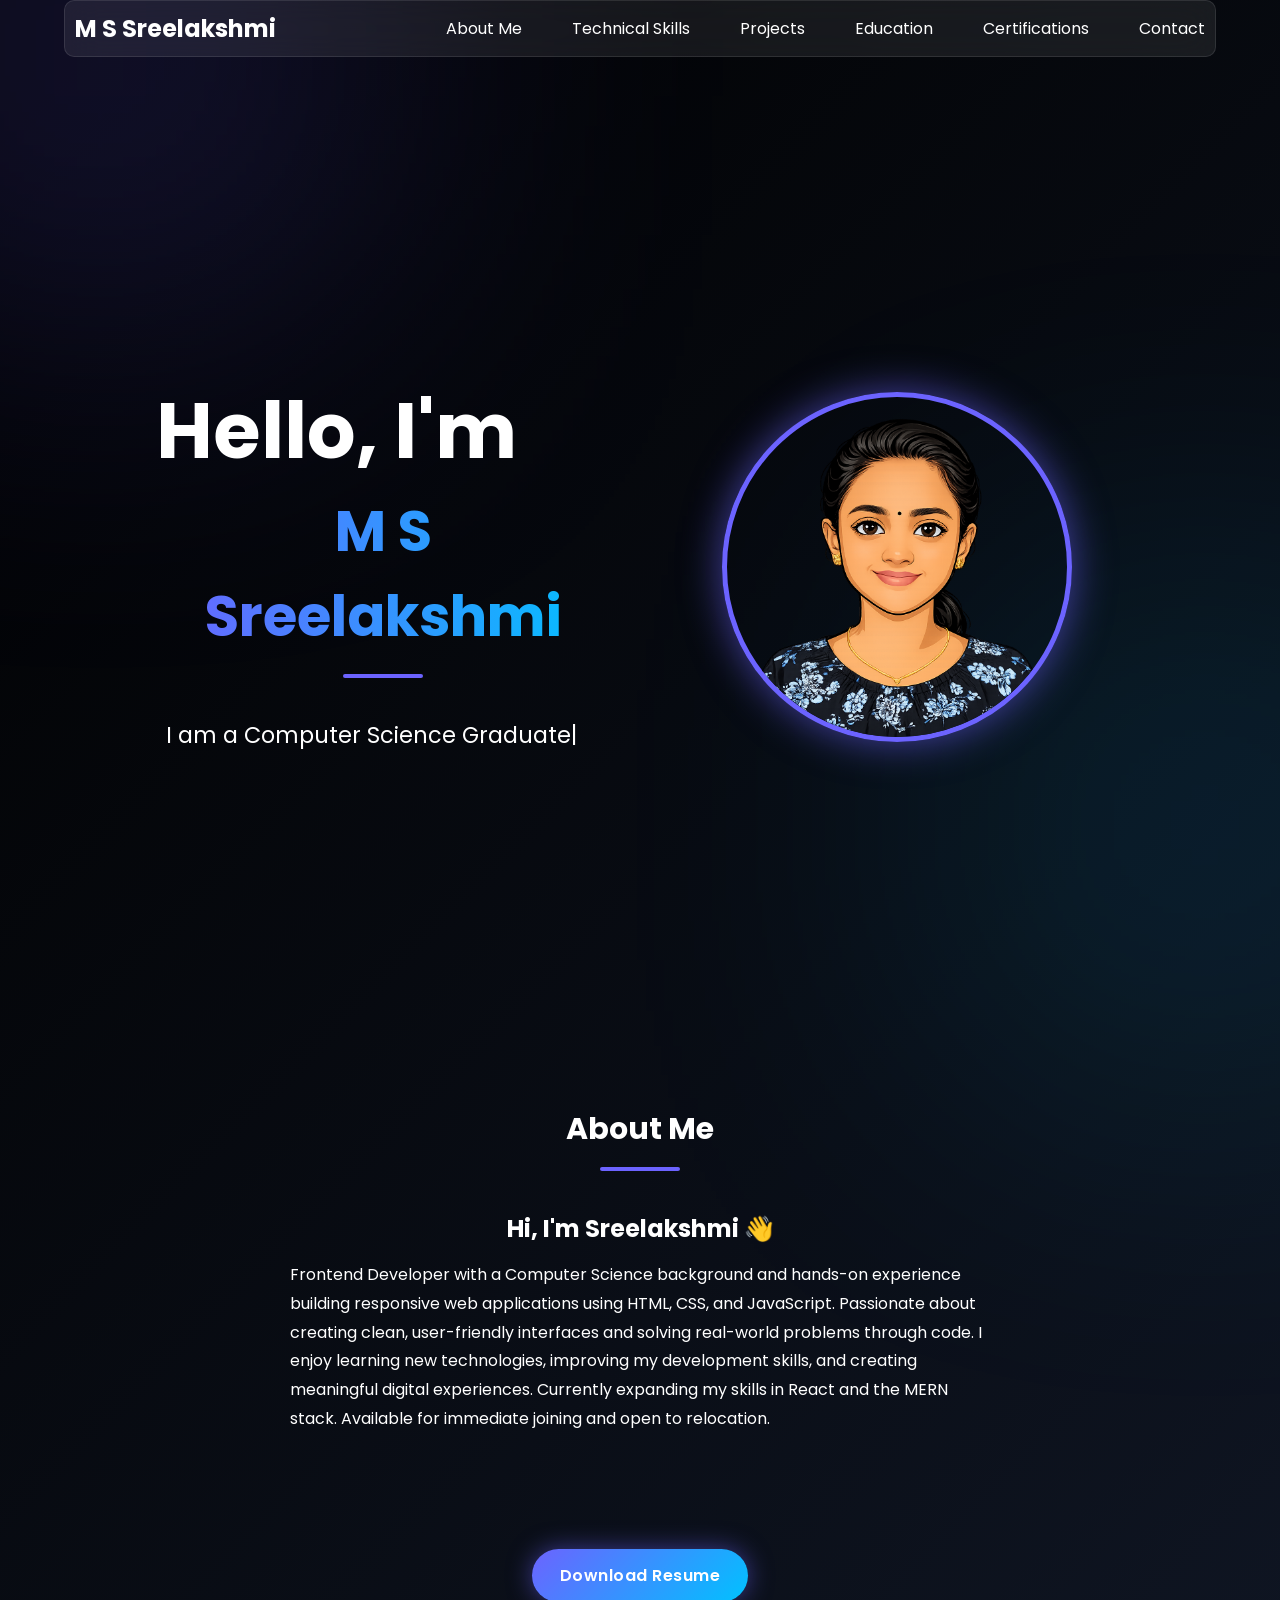
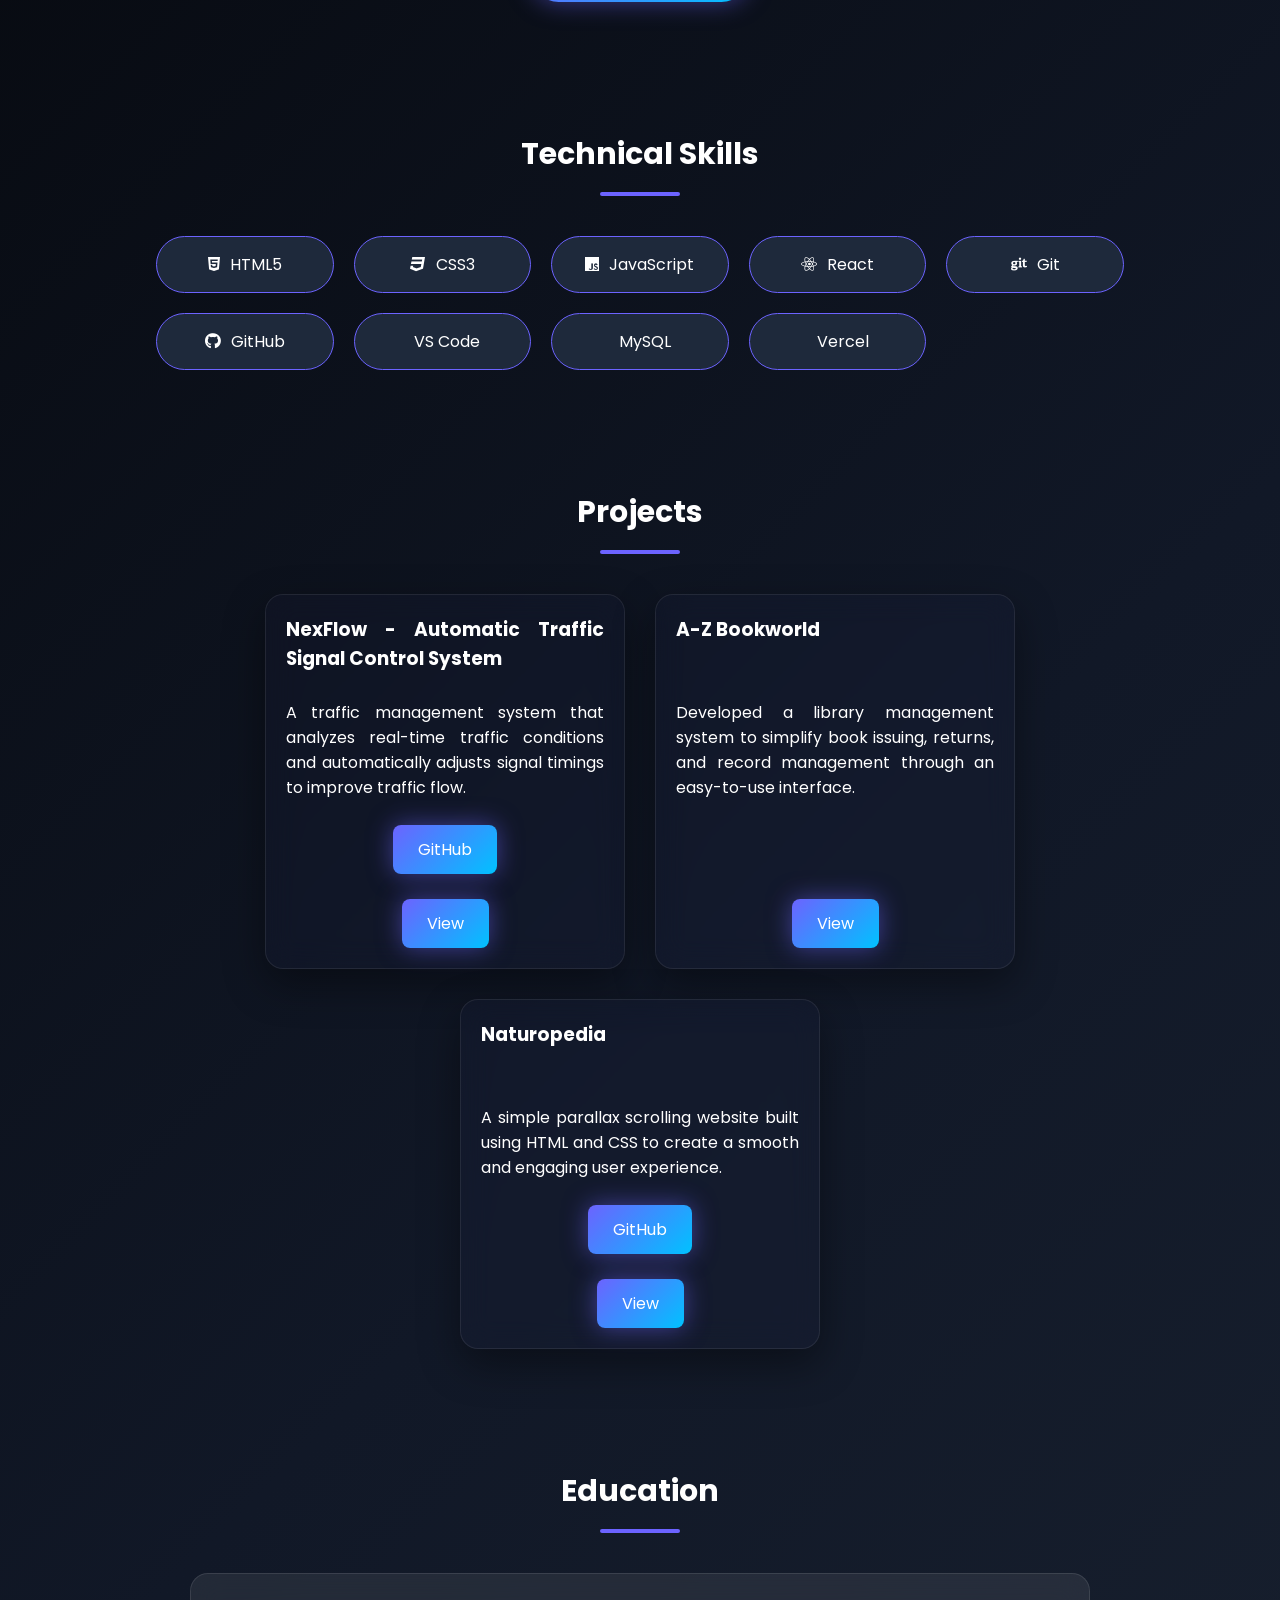
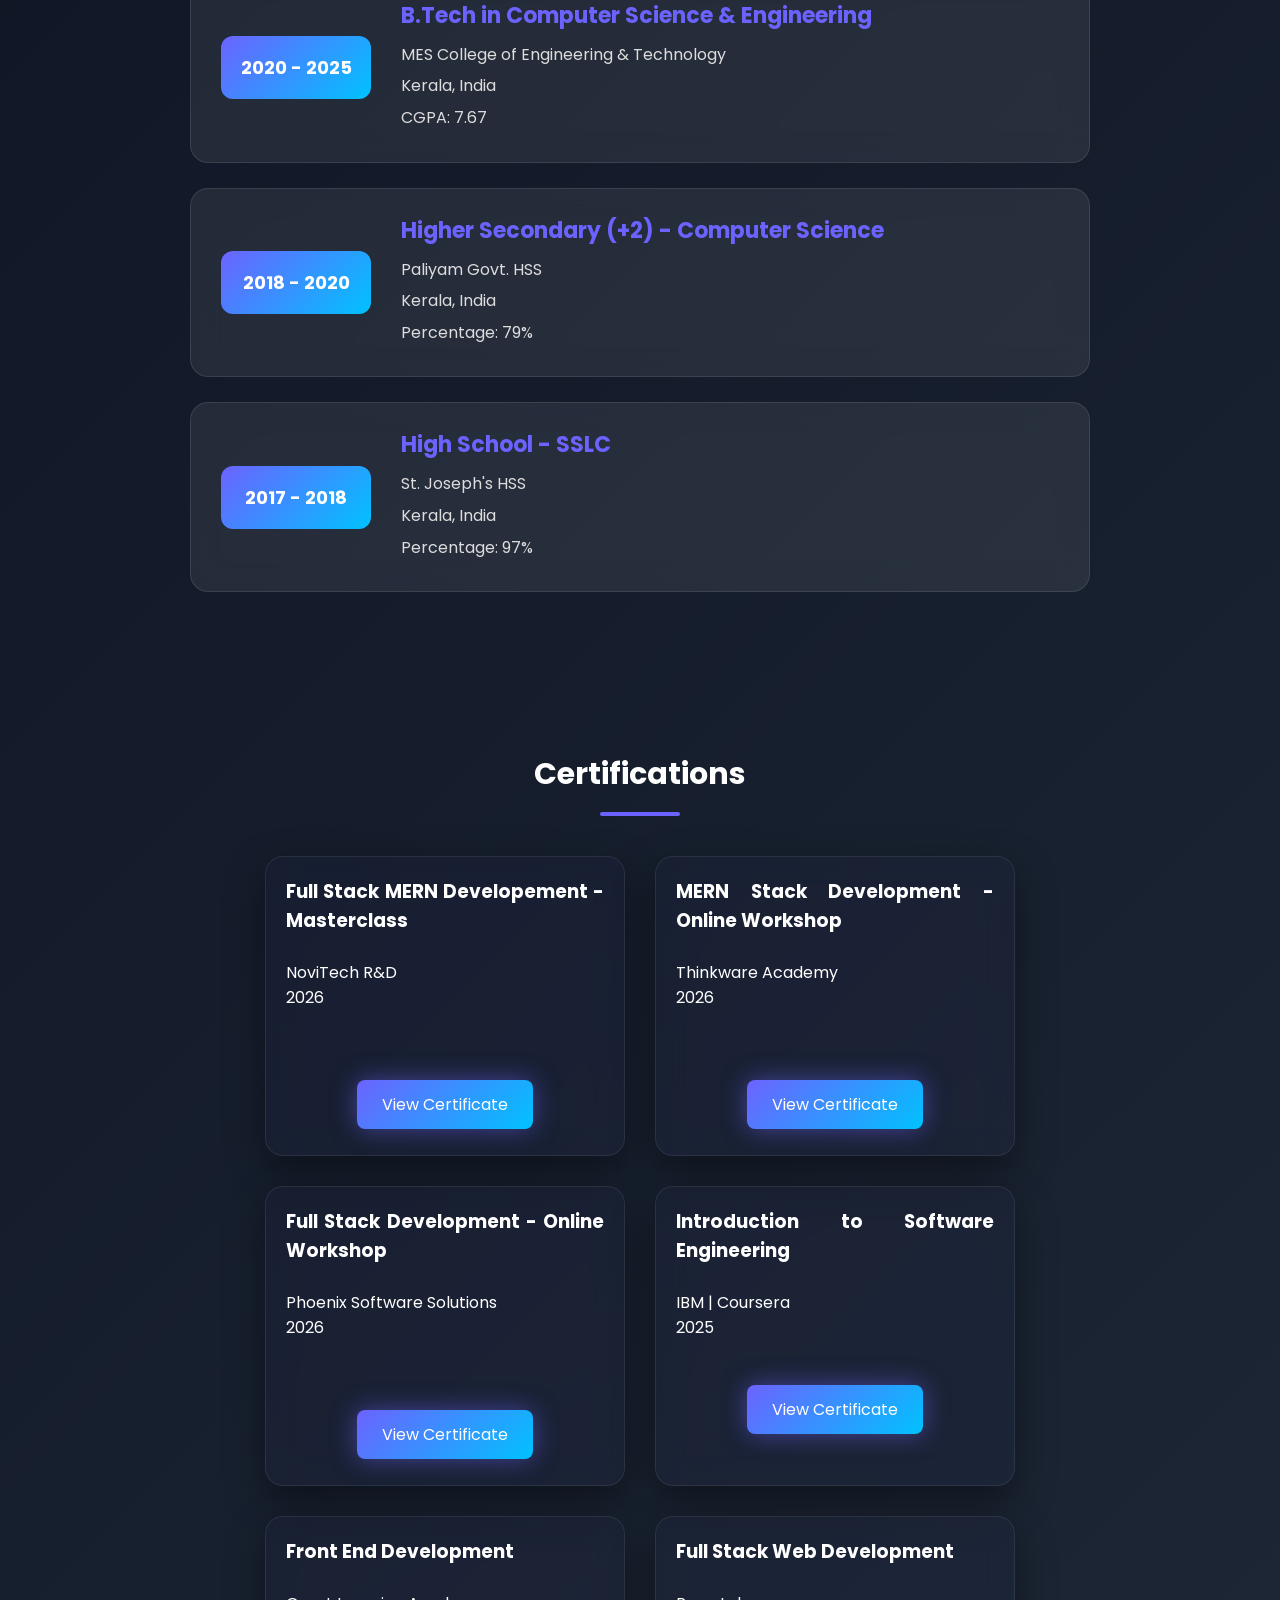
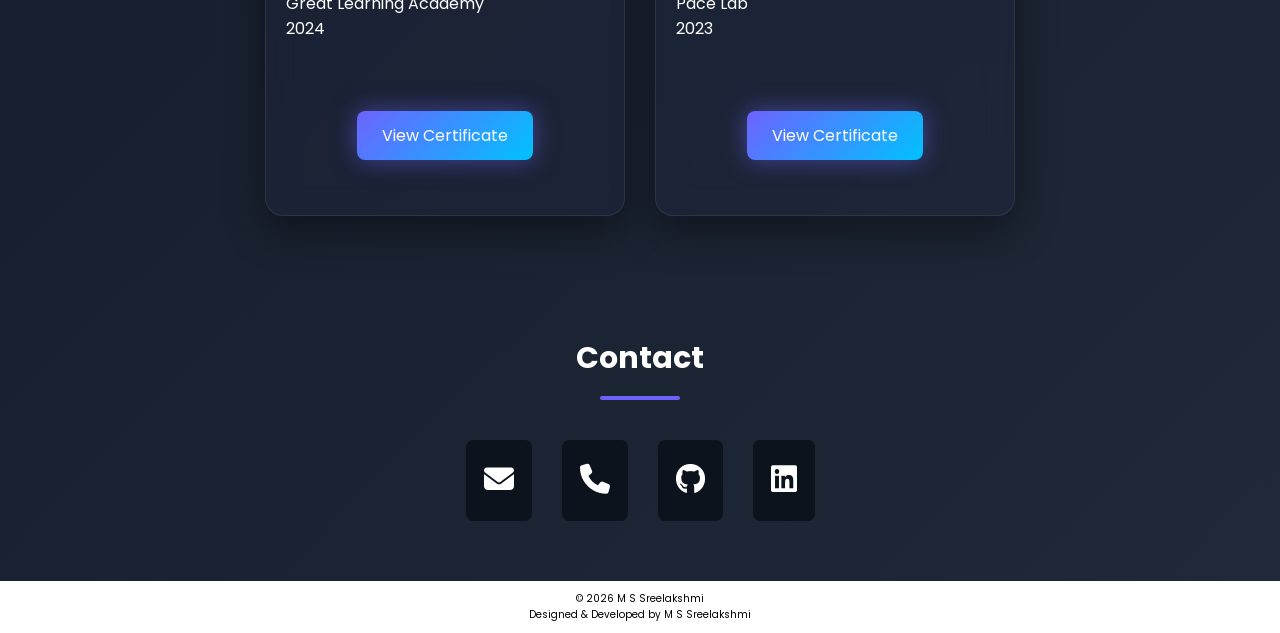
<file: index.html>
<!DOCTYPE html>
<html lang="en">
<head>
    <meta charset="UTF-8">
    <meta name="viewport" content="width=device-width, initial-scale=1.0">
    <title> M S Sreelakshmi | Portfolio</title>
    <meta name="description"content="Frontend Developer Portfolio of M S Sreelakshmi">
    <meta name="keywords"content="Frontend Developer, HTML, CSS, JavaScript, React, Portfolio">
    <meta name="author"content="M S Sreelakshmi">
    <link rel="icon" href="images/S.png">
    <link rel="stylesheet" href="https://cdnjs.cloudflare.com/ajax/libs/font-awesome/6.6.0/css/all.min.css">
    <link href="https://fonts.googleapis.com/css2?family=Poppins:wght@300;400;500;600;700&display=swap" rel="stylesheet">
    <link rel="stylesheet" href="style.css">
</head>
<body>
<header>
    <h2>M S Sreelakshmi</h2>
   <!-- <a href="#" class="logo">&lt;Sreelakshmi/&gt;</a>  -->
    <nav>
        <a href="#about">About Me</a>
        <a href="#skills">Technical Skills</a>
        <a href="#projects">Projects</a>
        <a href="#education">Education</a>
        <a href="#Certifications">Certifications</a>
        <a href="#contact">Contact</a>
    </nav>
</header>

<section class="hero">
    <div class="container">
        <div class="text">
            <h1>Hello, I'm</h1>
            <h2>M S Sreelakshmi</h2>
            <p>I am a <span id="typing"></span></p>
        </div>
        <div class="hero-image">
            <img src="images/Sreelakshmi.png" alt="M S Sreelakshmi">
        </div>
    </div>
</section>
<section id="about">
    <div class="container">
<h2>About Me</h2>
<h1>Hi, I'm Sreelakshmi 👋</h1>
<p>
    Frontend Developer with a Computer Science background and hands-on experience building responsive web applications using HTML, CSS, and JavaScript. Passionate about creating clean, user-friendly interfaces and solving real-world problems through code. I enjoy learning new technologies, improving my development skills, and creating meaningful digital experiences. Currently expanding my skills in React and the MERN stack. Available for immediate joining and open to relocation.
</p>
</div>
</section>
<div class="resume">
<a href="M S Sreelakshmi_Resume.pdf" class="btn" target="_blank" rel="noopener noreferrer"> Download Resume</a>
</div>

<section id="skills">
    <div class="container">
<h2>Technical Skills</h2>

<div class="skills">

<div><i class="fa-brands fa-html5"></i> HTML5</div>
<div><i class="fa-brands fa-css3"></i> CSS3</div>
<div><i class="fa-brands fa-js"></i> JavaScript</div>
<div><i class="fa-brands fa-react"></i> React</div>
<div><i class="fa-brands fa-git"></i> Git</div>
<div><i class="fa-brands fa-github"></i> GitHub</div>
<div><i class="fa-brands fa-vscode"></i> VS Code</div>
<div><i class="fa-brands fa-mysql"></i> MySQL</div>
<div><i class="fa-brands fa-vercel"></i> Vercel</div>
</div>
    </div>
</section>

<section id="projects">
    <div class="container">
<h2>Projects</h2>
<div class="project-box">
<div class="card">
<!-- <img src="images/nexflow.png"> --> 
<h3>NexFlow - Automatic Traffic Signal Control System</h3>
<br>
<p>A traffic management system that analyzes real-time traffic conditions and automatically adjusts signal timings to improve traffic flow.</p>
<br>
<div>
<a href="https://github.com/la6ks6hm6ii6/nexFlow-atcs" class="projects-btn" target="_blank">GitHub</a>
<br>
<a href="nexflow-gallery.html" class="projects-btn" target="_blank" rel="noopener">View </a>
</div>
</div>
<div class="card">
<h3>A-Z Bookworld</h3>
<br>
<p>Developed a library management system to simplify book issuing, returns, and record management through an easy-to-use interface.</p>
<!-- <p><strong>Private Project</strong></p>
<a href="">GitHub</a> --->
<a href="A-ZBookworld-gallery.html"class="projects-btn"target="_blank"rel="noopener">View</a>
</div>

<div class="card">
<h3>Naturopedia</h3>
<br>
<p>A simple parallax scrolling website built using HTML and CSS to create a smooth and engaging user experience.</p>
<br>
<a href="https://github.com/la6ks6hm6ii6/Naturopedia" class="projects-btn" target="_blank">GitHub</a>
<br>
<a href="naturopedia-gallery.html"class="projects-btn"target="_blank"rel="noopener">View</a>
</div>
</div>
    </div>
</section>

<section id="education">
    <div class="container">
    <h2>Education</h2>
    <div class="education-container">
        <div class="education-card">
            <div class="edu-year">
                2020 - 2025
            </div>
            <div class="edu-details">
                <h3>B.Tech in Computer Science & Engineering</h3>
                <p>MES College of Engineering & Technology</p>
                <p>Kerala, India</p>
                <p>CGPA: 7.67</p>
                <!--<span class="graduate-badge">Graduated in 2025</span> -->
            </div>
        </div>
        <div class="education-card">
            <div class="edu-year">
                2018 - 2020
            </div>
            <div class="edu-details">
                <h3>Higher Secondary (+2) - Computer Science</h3>
                <p>Paliyam Govt. HSS</p>
                <p>Kerala, India</p>
                <p>Percentage: 79%</p>
            </div>
        </div>
        <div class="education-card">
            <div class="edu-year">
                2017 - 2018
            </div>
            <div class="edu-details">
                <h3>High School - SSLC</h3>
                <p>St. Joseph's HSS</p>
                <p>Kerala, India</p>
                <p>Percentage: 97%</p>
            </div>
        </div>
    </div>
    </div>
</section>

<section id="Certifications">
    <div class="container">
    <h2>Certifications</h2>
    <div class="project-box1">
        <div class="card1">
        <h3>Full Stack MERN Developement - Masterclass</h3>
        <br>
        <p> NoviTech R&D</p>
        <p>2026</p>
        <br><br>
        <a href="certificates/NoviTech_page-0001.jpg" class="certificate-btn" target="_blank">
            View Certificate
        </a>
    </div>
    <div class="card1">
        <h3>MERN Stack Development - Online Workshop </h3>
        <br>
        <p>Thinkware Academy</p>
        <p>2026</p>
        <br><br>
        <a href="certificates/Thinkware-MERN-Workshop_page-0001.jpg" class="certificate-btn" target="_blank">
            View Certificate
        </a>
    </div>
    <div class="card1">
        <h3>Full Stack Development - Online Workshop </h3>
        <br>
        <p>Phoenix Software Solutions </p>
        <p>2026</p>
        <br><br>
        <a href="certificates/phoenix masterclass1.jpg" class="certificate-btn" target="_blank">
            View Certificate
        </a>
    </div>
    <div class="card1">
        <h3>Introduction to Software Engineering</h3>
        <br>
        <p>IBM | Coursera</p>
        <p>2025</p>
        <br>
        <a href="certificates/Coursera Certificate.jpg" class="certificate-btn" target="_blank">
            View Certificate
        </a>
    </div>
    <div class="card1">
        <h3>Front End Development</h3>
        <br>
        <p>Great Learning Academy</p>
        <p>2024</p>
        <br><br>
        <a href="certificates/Great Learning .jpg" class="certificate-btn" target="_blank">
            View Certificate
        </a>
    </div>
    <div class="card1">
        <h3>Full Stack Web Development</h3>
        <br>
        <p>Pace Lab</p>
        <p>2023</p>
        <br><br>
        <a href="certificates/PaceLab.jpg" class="certificate-btn" target="_blank">
            View Certificate
        </a>
    </div>
    </div>
</div>
</section>

<section id="contact">
    <div class="container">
<h2>Contact</h2>
<div class="contact">
<a href="mailto:sreelakshmi62002@gmail.com" target="_blank">
    <i class="fa-solid fa-envelope"></i></a>
<a href="tel:+919061812776">
    <i class="fa-solid fa-phone"></i></a>
<a href="https://github.com/la6ks6hm6ii6" target="_blank" rel="noopener"><i class="fa-brands fa-github"></i></a>
<a href="https://linkedin.com/in/m-s-sreelakshmi-5a6107253" target="_blank" rel="noopener"><i class="fa-brands fa-linkedin"></i></a>
</div>
</div>
</section>
<button id="topBtn">
<i class="fa-solid fa-arrow-up"></i>
</button>
<footer>
   <p> © 2026 M S Sreelakshmi</p>
   <p>Designed & Developed by M S Sreelakshmi</p>
</footer>
</body>
<script src="script.js"></script>
</html>
</file>
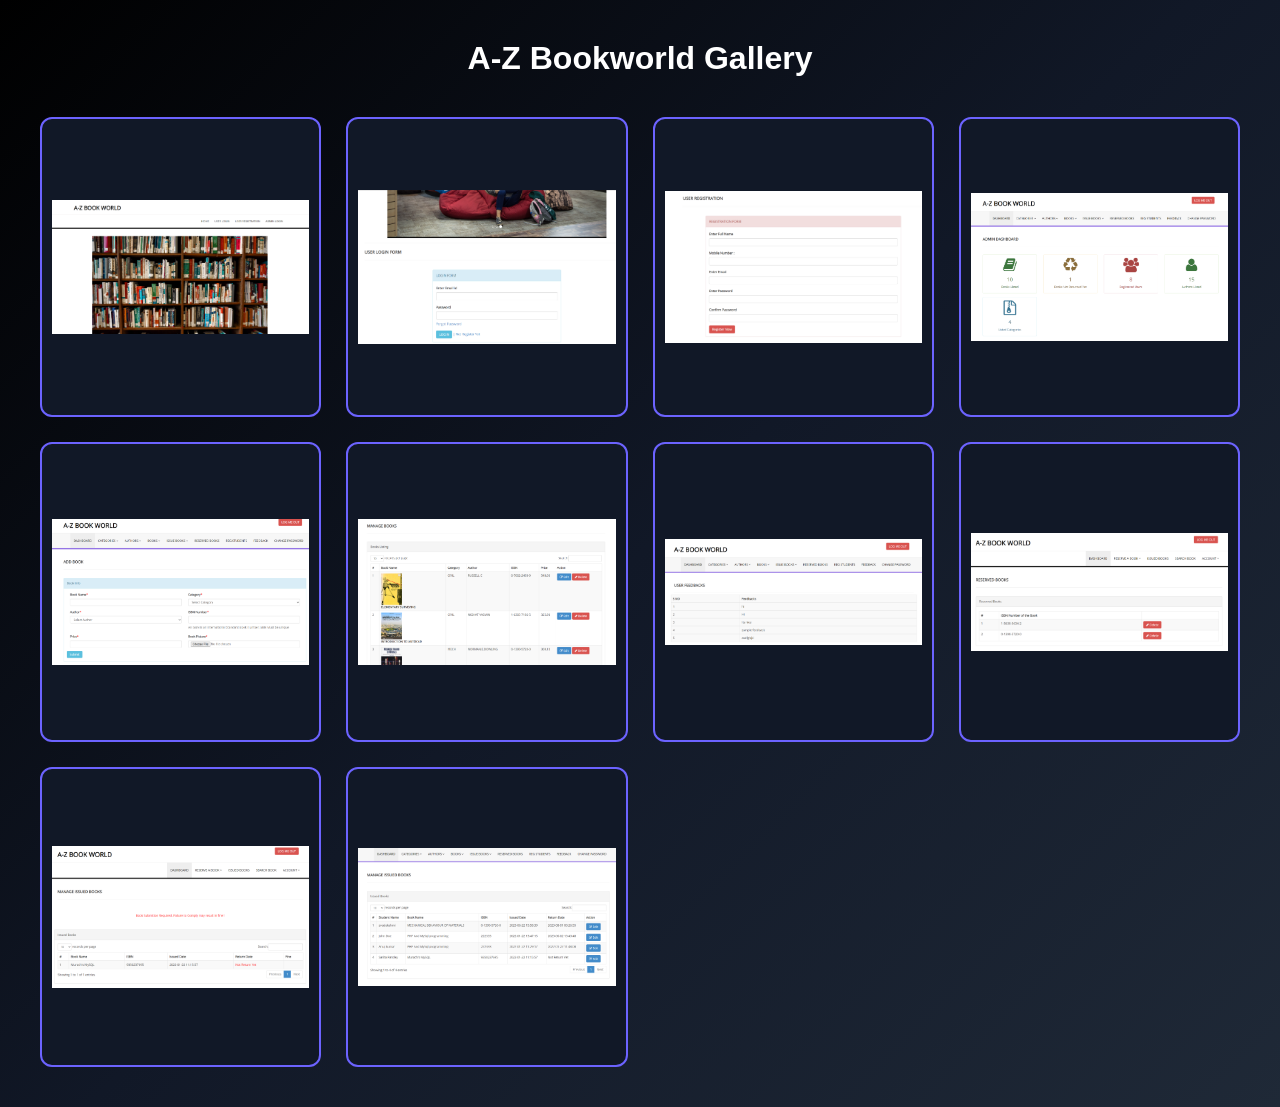
<file: A-ZBookworld-gallery.html>
<!DOCTYPE html>
<html lang="en">
<head>
    <meta charset="UTF-8">
    <meta name="viewport" content="width=device-width, initial-scale=1.0">
    <link rel="icon" href="images/S.png">
    <title>A-Z Bookworld Gallery</title>
<style>
    *{
    margin:0;
    padding:0;
    box-sizing:border-box;
    font-family:Poppins,sans-serif;
}
body{
    background:linear-gradient(135deg,#000000,#111827,#1f2937);
    color:white;
    padding:40px;
    overflow-x:hidden;
}
h1{
    text-align:center;
    margin-bottom:40px;
}
.A-Z_gallery{
    display:grid;
    grid-template-columns:repeat(auto-fit,minmax(250px,1fr));
    gap:25px; 
    justify-items:center;
}
.A-Z_gallery img{
    width:100%;
    max-width:500px;
    height:300px;
    object-fit:contain;
    background:#111827;
    border:2px solid #6C63FF;
    border-radius:12px;
    padding:10px;
    transition:.3s;
    cursor:pointer;
    
}
.A-Z_gallery img:hover{
    transform:scale(1.03);
    box-shadow:0 0 25px rgba(108,99,255,.5);
}
@media (max-width:768px){
    body{
        padding:20px;
    }
    .A-Z_gallery{
        grid-template-columns:1fr;
    }
    .A-Z_gallery img{
        max-width:100%;
        height:auto;
    }
}
</style>
</head>
<body>
    <h1>A-Z Bookworld Gallery</h1>
    <div class="A-Z_gallery">
    <img src="A-Z_gallery/1.png" alt="home">
    <img src="A-Z_gallery/2.png" alt="User Login Form">
    <img src="A-Z_gallery/3.png" alt="User Registration">
    <img src="A-Z_gallery/4.png" alt="Admin Dashboard">
    <img src="A-Z_gallery/5.png" alt="Add book">
    <img src="A-Z_gallery/6.png" alt="Manage Books">
    <img src="A-Z_gallery/8.png" alt="User Feedbacks">
    <img src="A-Z_gallery/9.png" alt="Reserved Books">
    <img src="A-Z_gallery/10.png" alt="Manage Issued Books">
    <img src="A-Z_gallery/7.png" alt="Manage Issued Books">
    </div>
</body>
</html>
</file>
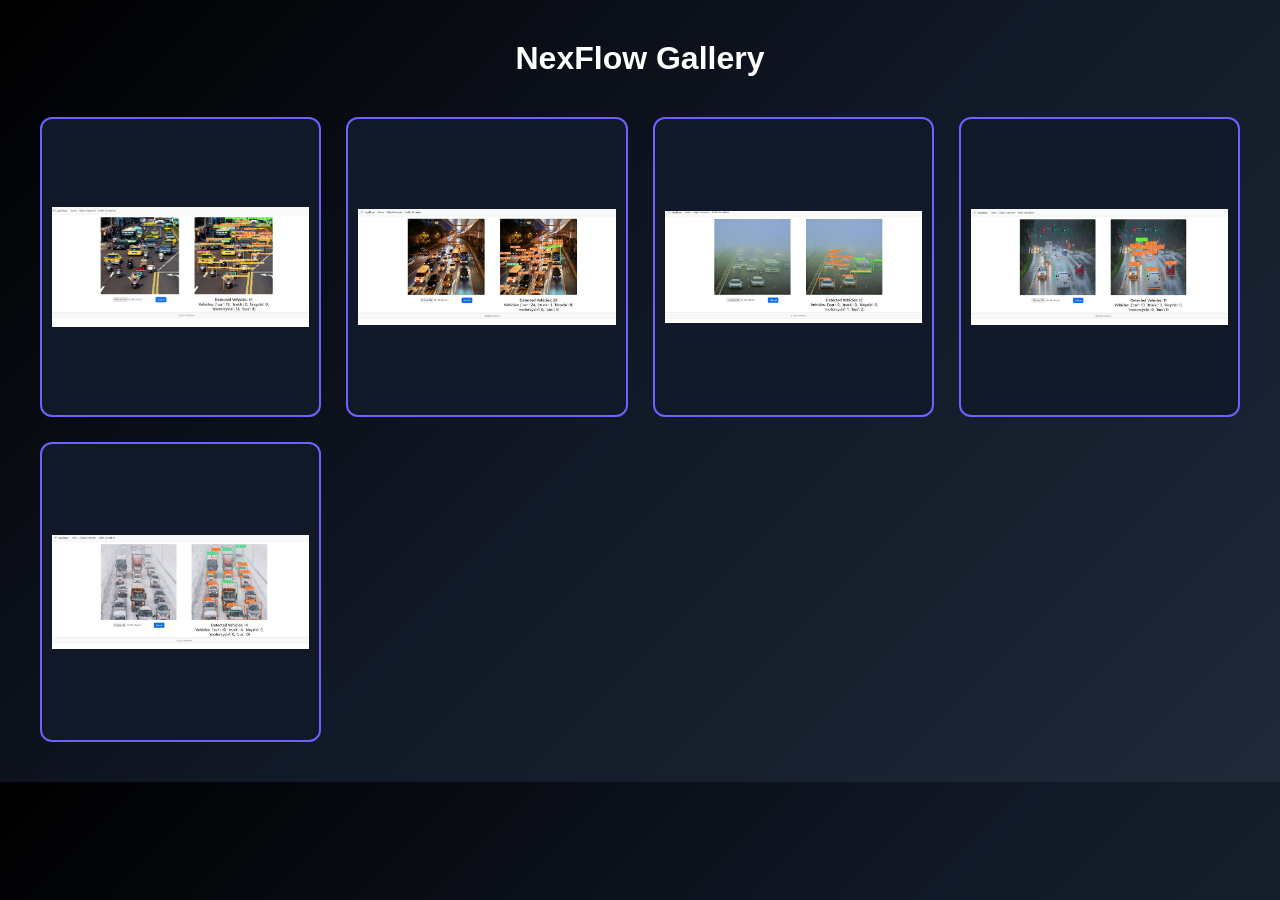
<file: nexflow-gallery.html>
<!DOCTYPE html>
<html lang="en">
<head>
    <meta charset="UTF-8">
    <meta name="viewport" content="width=device-width, initial-scale=1.0">
    <link rel="icon" href="images/S.png">
    <title>NexFlow Gallery</title>
<style>
    *{
    margin:0;
    padding:0;
    box-sizing:border-box;
    font-family:Poppins,sans-serif;
}
body{
    background:linear-gradient(135deg,#000000,#111827,#1f2937);
    color:white;
    padding:40px;
    overflow-x:hidden;
}
h1{
    text-align:center;
    margin-bottom:40px;
}
.nexflow_gallery{
    display:grid;
    grid-template-columns:repeat(auto-fit,minmax(250px,1fr));
    gap:25px; 
    justify-items:center;
}
.nexflow_gallery img{
    width:100%;
    max-width:500px;
    height:300px;
    object-fit:contain;
    background:#111827;
    border:2px solid #6C63FF;
    border-radius:12px;
    padding:10px;
    transition:.3s;
    cursor:pointer;
    
}
.nexflow_gallery img:hover{
    transform:scale(1.03);
    box-shadow:0 0 25px rgba(108,99,255,.5);
}
@media (max-width:768px){
    body{
        padding:20px;
    }
    .A-Z_gallery{
        grid-template-columns:1fr;
    }
    .A-Z_gallery img{
        max-width:100%;
        height:auto;
    }
}
</style>
</head>
<body>
    <h1>NexFlow Gallery</h1>
    <div class="nexflow_gallery">
    <img src="nexflow_gallery/1.png" alt="">
    <img src="nexflow_gallery/2.jpg" alt="">
    <img src="nexflow_gallery/3.jpg" alt="">
    <img src="nexflow_gallery/4.jpg" alt="">
    <img src="nexflow_gallery/5.jpg" alt="">
    </div>
</body>
</html>
</file>
<file: style.css>
*{
    margin:0;
    padding:0;
    box-sizing:border-box;
    font-family: "Poppins",sans-serif;
    cursor:default;
}
#typing::after{
    content:"|";
    animation:blink .8s infinite;
}
@keyframes blink{
    50%{
        opacity:0;
    }
}
a,button{
    cursor: pointer;
}
@media (max-width: 576px) {
    header{
    flex-direction:column;
    gap:15px;
}
.hero h2{
    font-size:42px;
    line-height:1.2;
    white-space: nowrap;
}
.hero .container{
    min-height:85vh;
}
.hero{
    flex-direction:column-reverse;
    text-align:center;
    padding:40px 20px;
}
section{
    padding:40px 8%;
}
.hero img{
    max-width:220px;
}
.education-card{
    width:100%;
    max-width:360px;
}
.card{
    width:100%;
   max-width:360px;
}
.card1{
    width:100%;
    max-width:360px;
}
nav{
    display:grid;
    grid-template-columns:repeat(3,1fr);
    gap:10px;
    width:100%;
    text-align:center;
}
nav a{
    margin:0;
    padding:8px 0;
}
}
@media (min-width: 577px) and (max-width: 991px) {
    .hero{
    flex-direction:column-reverse;
    text-align:center;
}
.hero img{
    max-width:280px;
}
.hero h2{
    font-size:40px;
}
nav{
    display:grid;
    grid-template-columns:repeat(3,1fr);
    gap:10px;
    width:100%;
    text-align:center;
}
nav a{
    margin:0;
    padding:8px 0;
}
}
@media (min-width: 992px) and (max-width: 1199px) {
    .hero{
    flex-direction:row;
    .education-container{
        grid-template-columns:repeat(3,1fr);
    }
}
}
@media(max-width:768px){
.education-card{
    flex-direction:column;
    text-align:center;
}
section{
    scroll-margin-top: 150px;
}
.edu-year{
    width:100%;
}
}
body{
    background:linear-gradient(135deg,#000000,#111827,#1f2937);
    background-color:#0f172a ;
    color: white;
    cursor: default;
    overflow-x:hidden;
}
body::before{
    content:"";
    position:fixed;
    width:400px;
    height:400px;
    background:#6C63FF;
    filter:blur(180px);
    top:-150px;
    left:-100px;
    opacity:.35;
    z-index:-1;
}
body::after{
    content:"";
    position:fixed;
    width:350px;
    height:350px;
    background:#00C2FF;
    filter:blur(180px);
    bottom:-100px;
    right:-100px;
    opacity:.25;
    z-index:-1;
}
header{
    position: sticky;
    top: 0px;
    width: min(90%,1200px);
    margin: auto;
    z-index: 1000;
    border-radius: 10px;
    display:flex;
    justify-content:space-between;
    align-items:center;
    padding:10px 10px;
    background:rgba(255,255,255,.08);
    color: white;
    backdrop-filter:blur(18px);
    border:1px solid rgba(255,255,255,.1);
}
html{
    scroll-behavior:smooth;
}
.container{
    width:min(90%,1200px);
    margin:auto;
}
nav{
    display:flex;
    gap:25px;
}
nav a{
    margin-left:25px;
    text-decoration:none;
    color:white;
    position: relative;
}
nav a:hover{
    transform: translateY(-3px);
    color: #6C63FF;
}
nav a::after{
    content:"";
    position:absolute;
    left:0;
    bottom:-5px;
    width:0;
    height:2px;
    background:#6C63FF;
    transition:all .3s ease;
}
nav a:hover::after{
    width:100%;
}
.hero .container{
    min-height:100vh;
    display:flex;
    justify-content:space-between;
    align-items:center;
    gap: 60px;
    color: white;
}
.text{
    flex: 1;
}
.hero h1{
    font-size:clamp(2.5rem,6vw,5rem);
}
.hero h2{
    font-size:clamp(2rem,5vw,3.5rem);
    font-weight: bold;
    color: #6C63FF;
    background: linear-gradient(90deg,#6C63FF,#00C2FF);
    -webkit-background-clip: text;
    -webkit-text-fill-color: transparent;
}   
.hero p{
    font-size:clamp(1rem,2vw,1.4rem);
    margin: 10px;
}
.hero-image{
    flex:1;
    display:flex;
    justify-content:center;
    align-items:center;
}
.hero-image img{
    width:100%;
    max-width:350px;
    aspect-ratio:1/1;
    object-fit:cover;
    border-radius:50%;
    border:5px solid #6C63FF;
    box-shadow:0 0 40px rgba(108,99,255,.6);
    animation:float 5s ease-in-out infinite;
}
@keyframes float{
0%{
transform:translateY(0);
}
50%{
transform:translateY(-15px);
}
100%{
transform:translateY(0);
}
}
/*button{
    padding:12px 25px;
    margin-top:20px;
    border:none;
    background:#6c63ff;
    color:white;
    border-radius:6px;
    cursor:pointer;
} */
section{
    padding:60px 8%;
    color: white;
    text-align: justify;
    animation: fade .8s ease;
    scroll-margin-top: 120px;
}
@keyframes fade{
from{
    opacity:0;
    transform:translateY(30px);
}
to{
    opacity:1;
    transform:translateY(0);
}

}
/*.logo{
    text-decoration:none;
    color:white;
    font-size:10px;
    font-weight:700;
    letter-spacing:1px;
}

.logo span{
    color:#6C63FF;
}*/
section h2{
    font-size:30px;
    margin-bottom:40px;
    text-align:center;
    position:relative;
}
section h2::after{
    content:"";
    width:80px;
    height:4px;
    background:#6C63FF;
    display:block;
    margin:15px auto;
    border-radius:20px;
} 
#about{
    padding-top:30px;
    scroll-margin-top: 50px;
}
#about .container{
    max-width:800px;
    margin:auto;
    text-align:center;
}
#about h1{
    margin-bottom:10px;
}
#about p{
    max-width:700px;
    margin:15px auto;
    line-height:1.8;
    text-align: left;
}
.resume{
    display:flex;
    justify-content:center;
    margin:40px 0 70px;
}
.btn{
    display:inline-block;
    background:#6C63FF;
    color:white;
    font-weight:600;
    letter-spacing:.5px;
    text-decoration:none;
    padding:14px 28px;
    transition:all .3s ease; 
    background:linear-gradient(135deg,#6C63FF,#00C2FF);
    border-radius:50px;
    box-shadow:0 0 25px rgba(108,99,255,.5);
}
.btn:hover{
    background: #5848d6 ;
    transform:translateY(-5px);
    box-shadow:0 0 40px rgba(108,99,255,.8);
}
.education-container{
    display:flex;
    grid-template-columns:repeat(auto-fit,minmax(320px,1fr));
    gap: 25px;
    width: 100%;
    max-width:900px;
    margin:40px auto;
    flex-direction:column;
}
.education-card{
    display:flex;
    gap: 30px;
    align-items:center;
    padding:25px 30px;
    background:rgba(255,255,255,.08);
    backdrop-filter:blur(15px);
    border:1px solid rgba(255,255,255,.1);
    border-radius:18px;
    transition:all .3s ease;
}
.education-card:hover{
    transform:translateY(-5px);
    border-color:#6C63FF;
}
.edu-year{
    min-width:150px;
    width: 150px;
    text-align:center;
    padding:18px 15px;
    background:linear-gradient(135deg,#6C63FF,#00C2FF);
    border-radius:12px;
    color:white;
    font-weight:700;
    font-size: 18px;
}
.edu-details h3{
    color:#6C63FF;
    margin-bottom:10px;
    font-size: 22px;
}
.edu-details p{
    margin:6px 0;
    line-height:1.6;
    color:#ddd;
}
.graduate-badge{
    display:inline-block;
    margin-top:12px;
    padding:6px 14px;
    border-radius:20px;
    background:#6C63FF;
    color:white;
    font-size:13px;
}
.skills{
    display:grid;
    gap:20px;
    grid-template-columns:repeat(auto-fit,minmax(150px,1fr));
    margin-top:20px;
}
.skills div{
    display:flex;
    justify-content:center;
    align-items:center;
    text-align:center;
    padding:15px 25px;
    background:#1e293b;
    border:1px solid #6C63FF;
    border-radius:40px;
    color:white;
    gap: 10px;
    transition:all .3s ease;
}
.skills div:hover{
    transform:translateY(-8px) scale(1.05);
    background:#6C63FF;
    box-shadow:0 0 20px rgba(108,99,255,.6);
}
.project-box{
    display:flex;
    gap:30px;
    margin-top:20px;
    flex-wrap:wrap;
    justify-content: center;
}
.project-box1{
    display:flex;
    gap:25px;
    margin-top:20px;
    justify-content:center;
    gap:30px;
    flex-wrap:wrap;
}
.card{
    display:flex;
    flex-direction:column;
    background:rgba(57, 52, 116, 0.08);
    backdrop-filter:blur(15px);
    color:white;
    border-radius:18px;
    padding:20px;
    flex:1 1 320px;
    width: 100%;
    max-width:360px;
    min-height: 320px;
    box-shadow:0 15px 40px rgba(0,0,0,.4);
    border:1px solid rgba(255,255,255,.08);
}
.card1{
    display:flex;
    flex-direction:column;
    background:rgba(57, 52, 116, 0.08);
    backdrop-filter:blur(15px);
    color:white;
    border-radius:18px;
    padding:20px;
    flex:1 1 320px;
    width: 100%;
    max-width:360px;
    min-height: 300px;
    box-shadow:0 15px 40px rgba(0,0,0,.4);
    border:1px solid rgba(255,255,255,.08);
}
.card h3{
    min-height:60px;
}
.card:hover,
.card1:hover{
    transform:translateY(-12px) scale(1.03);
    border-color:#6C63FF;
}
.card .projects-btn{
    display:block;
    justify-content: center;
    background:#6C63FF;
    color:white;
    text-decoration:none;
    padding:12px 25px;
    border-radius: 8px;
    align-items: center;
    transition:all .3s ease;
    background:linear-gradient(135deg,#6C63FF,#00C2FF);
    box-shadow:0 0 25px rgba(108,99,255,.5);
    margin: auto auto 0;
    width: fit-content;
    align-self:center;
}
.card .projects-btn:hover{
    background: #5848d6 ;
    transform:translateY(-5px);
    box-shadow:0 0 40px rgba(108,99,255,.8);
}
.project-buttons{
    display:flex;
    gap:15px;
    justify-content:center;
    margin-top:auto;
    flex-wrap:wrap;
}
.card1 .certificate-btn{
    margin:20px auto 0;
    align-self:center;
    display:block;
    justify-content: center;
    background:#6C63FF;
    color:white;
    text-decoration:none;
    padding:12px 25px;
    border-radius: 8px;
    align-items: center;
    transition:all .3s ease;
    background:linear-gradient(135deg,#6C63FF,#00C2FF);
    box-shadow:0 0 25px rgba(108,99,255,.5);
    width: fit-content;
}
.card1 .certificate-btn:hover{
    background: #5848d6 ;
    transform:translateY(-5px);
    box-shadow:0 0 40px rgba(108,99,255,.8);
}
#topBtn{
    position:fixed;
    bottom:30px;
    right:30px;
    width:50px;
    height:50px;
    border-radius:50%;
    font-weight:600;
    letter-spacing:.5px;
    display:none;
    border: none;
    justify-content: center;
    align-items: center;
    background-color: transparent;background:linear-gradient(135deg,#6C63FF,#00C2FF);
    color:white;
    box-shadow:0 0 20px rgba(108,99,255,.5);
}
footer{
    text-align:center;
    padding:10px;
    background:white;
    color: black;
    font-size: x-small;
    font-family: 'Courier New', Courier, monospace;
}
.contact {
    display: flex;
    justify-content: center;
    font-size:28px;
    gap: 30px;
    color:white;
    margin-top: 30px;
}
.contact a{
    font-size: 30px;
    padding:18px;
    background:#0d131c;
    border-radius:10%;
    transition:all .3s ease;
    color: white;
}
.contact a:hover{
    background:#6C63FF;
    transform:translateY(-8px);
}
@media(max-width:768px){
header{
flex-direction:column;
padding:15px;
}
nav{
display:flex;
flex-wrap:wrap;
justify-content:center;
gap:15px;
}
.hero .container{
flex-direction:column-reverse;
text-align:center;
}
.hero h1{
font-size:40px;
}
.hero h2{
font-size:26px;
white-space: nowrap;
}
.hero p{
font-size:22px;
}
.contact{
justify-content:center;
}
nav{
    display:grid;
    grid-template-columns:repeat(3,1fr);
    gap:10px;
    width:100%;
    text-align:center;
}
nav a{
    margin:0;
    padding:8px 0;
}
}
@media(max-width:480px){
.hero h1{
font-size:32px;
}
.hero h2{
font-size:42px;
}
.hero img{
max-width:220px;
}
.card,
.card1{
width:100%;
}
nav{
    display:grid;
    grid-template-columns:repeat(3,1fr);
    gap:10px;
    width:100%;
    text-align:center;
}
nav a{
    margin:0;
    padding:8px 0;
}
}
</file>
